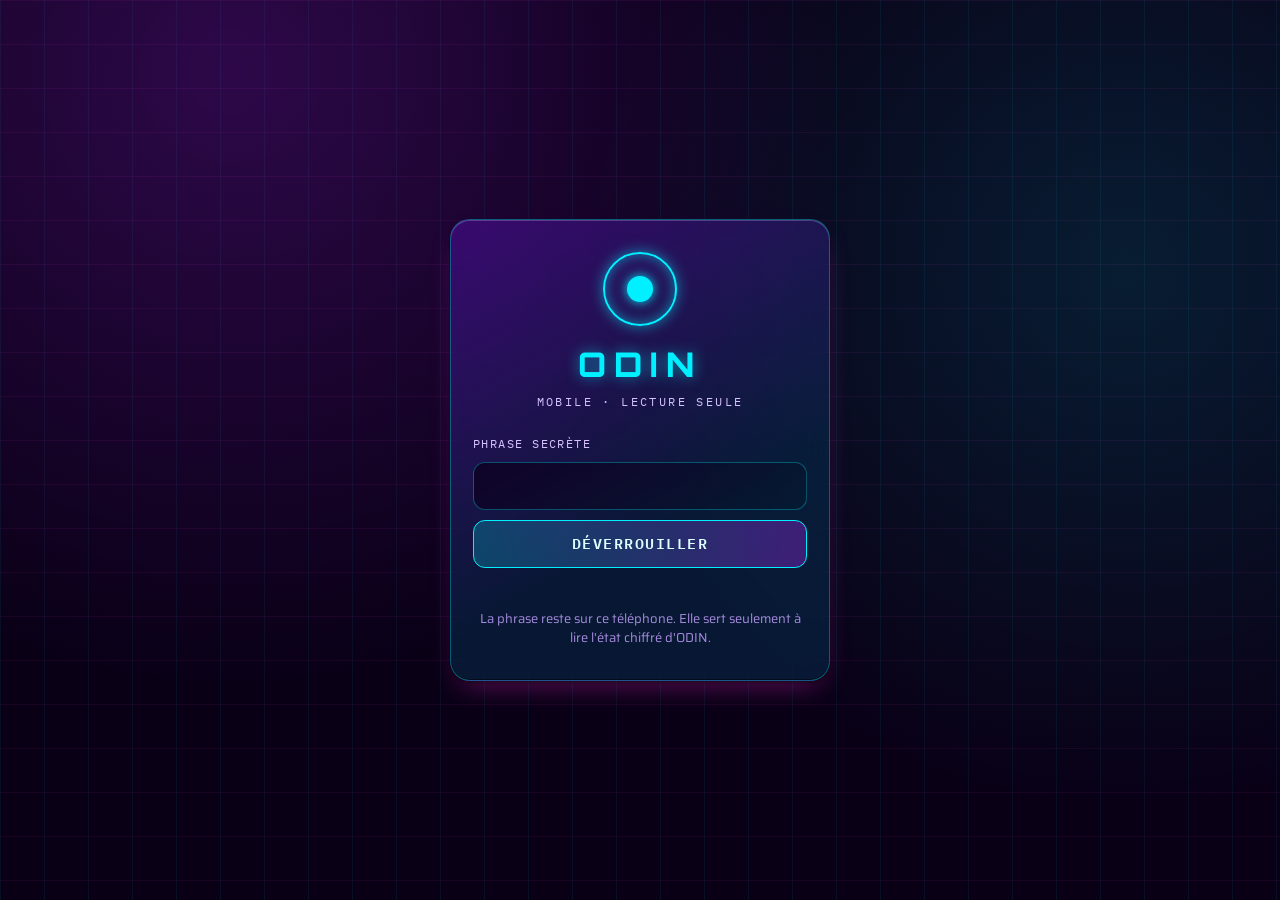
<file: index.html>
<!DOCTYPE html>
<html lang="fr">
<head>
<meta charset="UTF-8">
<meta name="viewport" content="width=device-width, initial-scale=1, viewport-fit=cover">
<!-- Lecture seule par construction : aucune source externe, deux fichiers de donnees chiffres (etat.chiffre.json et, 5.13, modeles.chiffre.json). -->
<meta http-equiv="Content-Security-Policy" content="default-src 'self'; script-src 'self'; style-src 'self'; font-src 'self'; img-src 'self' data:; connect-src 'self' https://ntfy.sh; worker-src 'self'; manifest-src 'self'; object-src 'none'; base-uri 'none'; form-action 'none'">
<meta name="referrer" content="no-referrer">
<meta name="theme-color" content="#090016">
<meta name="color-scheme" content="dark light">
<title>ODIN Mobile</title>
<link rel="manifest" href="manifest.webmanifest">
<link rel="icon" href="icons/icon.svg" type="image/svg+xml">
<link rel="apple-touch-icon" href="icons/icon-192.png">
<link rel="stylesheet" href="app.css">
<script src="theme.js"></script>
<script type="module" src="app.js"></script>
</head>
<body>

<!-- ═══════════ VERROU : la phrase secrete, demandee une seule fois ═══════════ -->
<section id="verrou" class="verrou" hidden>
  <div class="verrou-carte">
    <div class="orbe-logo" aria-hidden="true"></div>
    <h1 class="hero">ODIN</h1>
    <p class="sous">MOBILE · LECTURE SEULE</p>
    <form id="form-phrase" class="form-phrase" autocomplete="off">
      <label for="phrase">Phrase secrète</label>
      <input id="phrase" type="password" autocomplete="current-password" spellcheck="false" autocapitalize="off" required minlength="12">
      <button type="submit" class="btn-principal">Déverrouiller</button>
    </form>
    <p id="verrou-msg" class="verrou-msg" role="status" aria-live="polite"></p>
    <p class="verrou-note">La phrase reste sur ce téléphone. Elle sert seulement à lire l'état chiffré d'ODIN.</p>
  </div>
</section>

<!-- ═══════════ L'APPLI ═══════════ -->
<div id="appli" class="appli" hidden>
  <header class="barre-haut">
    <div class="marque">
      <div class="orbe-mini" aria-hidden="true"></div>
      <div>
        <div class="logo-texte">ODIN</div>
        <div class="logo-sous">MOBILE</div>
      </div>
    </div>
    <div class="etat-au">
      <div class="themes" role="group" aria-label="Thème">
        <button class="theme-btn" data-theme-id="neon" aria-pressed="false" aria-label="Thème Neon"><i></i></button>
        <button class="theme-btn" data-theme-id="white" aria-pressed="false" aria-label="Thème clair (ODIN White)"><i></i></button>
        <button class="theme-btn" data-theme-id="tokyo" aria-pressed="false" aria-label="Thème Dark Tokyo Cyberpunk"><i></i></button>
      </div>
      <span id="etat-date" class="mono">—</span>
      <button id="actualiser" class="actualiser" type="button" aria-label="Actualiser l'état (demande au PC un état frais)">⟳</button>
      <span id="badge-reseau" class="badge" hidden>HORS LIGNE</span>
    </div>
  </header>
  <div id="bandeau-ancien" class="bandeau-ancien" role="status" hidden></div>

  <main class="contenu">
    <!-- ═════ ÉCRAN 1 : COMMAND ═════ -->
    <section id="vue-command" class="vue" aria-labelledby="t-command">
      <h2 id="t-command" class="vh">Command</h2>
      <div class="plaque briefing">
        <div class="plaque-tete"><span class="plaque-titre">Briefing</span><span id="br-verdict" class="pastille"></span></div>
        <div id="br-salut" class="salut">BONJOUR</div>
        <p id="br-resume" class="resume"></p>
        <p id="br-news" class="news-courte"></p>
      </div>

      <!-- 5.13 : la discipline « avant une tache en IA » -->
      <button id="cmd-modeles" class="plaque md-raccourci" type="button">
        <span class="plaque-titre">Avant une tâche en IA</span>
        <span class="md-raccourci-t">Quel modèle pour ma tâche ? <span aria-hidden="true">→</span></span>
      </button>

      <div class="scene-carte">
        <div class="scene-onglets" role="tablist" aria-label="Vue 3D">
          <button role="tab" class="onglet actif" data-scene="sphere" aria-selected="true">Sphère</button>
          <button role="tab" class="onglet" data-scene="chambre" aria-selected="false">Chambre</button>
          <button role="tab" class="onglet" data-scene="triade" aria-selected="false">Triade IA</button>
          <button role="tab" class="onglet" data-scene="galaxie" aria-selected="false">Galaxie</button>
        </div>
        <canvas id="scene" class="scene" aria-label="Vue 3D des agents d'ODIN. Glisser pour tourner, toucher une orbe pour l'ouvrir."></canvas>
        <div id="scene-lecture" class="scene-lecture mono" role="status" aria-live="polite"></div>
      </div>

      <div class="plaque">
        <div class="plaque-tete"><span class="plaque-titre rose">À traiter</span><span id="nb-traiter" class="compte mono"></span></div>
        <div id="liste-traiter" class="liste-signaux"></div>
      </div>

      <div class="plaque">
        <div class="plaque-tete"><span class="plaque-titre">Clés & abonnements</span><span id="depenses" class="compte mono"></span></div>
        <p id="quotas-mesure" class="quotas-mesure mono" hidden></p>
        <div id="jauges" class="jauges"></div>
      </div>
    </section>

    <!-- ═════ ÉCRAN 2 : AGENTS ═════ -->
    <section id="vue-agents" class="vue" hidden aria-labelledby="t-agents">
      <h2 id="t-agents" class="titre-ecran">LES AGENTS</h2>
      <div class="filtres" role="group" aria-label="Filtrer les agents">
        <button class="filtre actif" data-filtre="tous" aria-pressed="true">Tous <b id="f-tous"></b></button>
        <button class="filtre" data-filtre="traiter" aria-pressed="false">À traiter <b id="f-traiter"></b></button>
        <button class="filtre" data-filtre="ia" aria-pressed="false">Avec IA <b id="f-ia"></b></button>
        <button class="filtre" data-filtre="sans" aria-pressed="false">Sans IA <b id="f-sans"></b></button>
      </div>
      <div id="groupes-agents"></div>
    </section>

    <!-- ═════ ÉCRAN 3 : NEXUS ═════ -->
    <section id="vue-nexus" class="vue" hidden aria-labelledby="t-nexus">
      <h2 id="t-nexus" class="titre-ecran">AI NEXUS</h2>
      <p id="nx-sous" class="sous-ecran mono"></p>
      <div class="plaque">
        <div class="plaque-tete"><span class="plaque-titre">Part des jetons · 30 jours</span></div>
        <div id="nx-barres" class="barres30" role="group" aria-label="Jetons par jour, touche une journée"></div>
        <div id="nx-axe" class="axe mono"></div>
        <div id="nx-jour" class="lecture-jour mono" role="status" aria-live="polite">Touche une journée pour voir le détail.</div>
        <div id="nx-legende" class="legende mono"></div>
      </div>
      <div class="plaque">
        <div class="plaque-tete"><span class="plaque-titre">Modèles choisis</span><span class="compte mono">IA connectée</span></div>
        <div id="nx-modeles" class="modeles"></div>
      </div>
      <div class="plaque">
        <div class="plaque-tete"><span class="plaque-titre">Qui fait quoi</span></div>
        <div id="nx-roles"></div>
      </div>
    </section>

    <!-- ═════ ÉCRAN 5 : COMPÉTENCES (2026-10-18) ═════ -->
    <section id="vue-skills" class="vue" hidden aria-labelledby="t-skills">
      <h2 id="t-skills" class="titre-ecran">COMPÉTENCES</h2>
      <p id="sk-sous" class="sous-ecran mono"></p>
      <input id="sk-cherche" class="cherche" type="search" placeholder="Chercher (nom, usage, IA…)" aria-label="Chercher une compétence" autocomplete="off" spellcheck="false">
      <div class="filtres filtres-sk" role="group" aria-label="Filtrer par IA">
        <button class="filtre actif" data-cible="toutes" aria-pressed="true">Toutes <b id="sk-n-toutes"></b></button>
        <button class="filtre" data-cible="claude" aria-pressed="false">Claude <b id="sk-n-claude"></b></button>
        <button class="filtre" data-cible="gemini" aria-pressed="false">Gemini <b id="sk-n-gemini"></b></button>
        <button class="filtre" data-cible="both" aria-pressed="false">Les deux <b id="sk-n-both"></b></button>
      </div>
      <div id="sk-liste" class="liste-sk"></div>
    </section>

    <!-- ═════ ÉCRAN 4 : SYNTHÈSE ═════ -->
    <section id="vue-synthese" class="vue" hidden aria-labelledby="t-synthese">
      <h2 id="t-synthese" class="titre-ecran">SYNTHÈSE</h2>
      <p id="sy-sous" class="sous-ecran mono"></p>
      <div class="plaque">
        <div class="plaque-tete"><span class="plaque-titre">Vault Obsidian</span></div>
        <div id="sy-tuiles" class="tuiles"></div>
        <div id="sy-statuts" class="statuts"></div>
      </div>
      <div class="plaque">
        <div class="plaque-tete"><span class="plaque-titre">Cases ouvertes</span><span id="sy-nbcases" class="compte mono"></span></div>
        <ul id="sy-cases" class="cases"></ul>
        <div id="sy-faites-bloc" hidden>
          <div class="t-lib cases-sous">COCHÉES DEPUIS LE TÉLÉPHONE · touche pour annuler</div>
          <ul id="sy-faites" class="cases"></ul>
        </div>
      </div>
      <div class="plaque">
        <div class="plaque-tete"><span class="plaque-titre">AI Daily News</span><span id="sy-news-date" class="compte mono"></span></div>
        <div id="sy-news-titre" class="news-titre"></div>
        <p id="sy-news-ton" class="news-ton"></p>
      </div>
      <div class="plaque">
        <div class="plaque-tete"><span class="plaque-titre">Projets</span><span id="sy-nbprojets" class="compte mono"></span></div>
        <ul id="sy-projets" class="projets"></ul>
      </div>
      <div class="pied">
        <button id="oublier" class="btn-discret">Oublier la phrase</button>
        <p class="mono pied-note">ODIN Mobile · lecture seule · aucune clé d'IA · polices Saira, Orbitron, IBM Plex Mono (licence OFL)</p>
      </div>
    </section>
    <!-- ═════ ÉCRAN 6 : MODÈLES (5.13, 2026-11-21) — quel modèle pour ma tâche ? ═════ -->
    <section id="vue-modeles" class="vue" hidden aria-labelledby="t-modeles">
      <h2 id="t-modeles" class="titre-ecran">MODÈLES</h2>
      <p class="sous-ecran mono">Quel modèle pour ma tâche ? · valeurs brutes, aucune note cachée</p>
      <div id="md-bandeau" class="md-bandeau" role="status" hidden></div>
      <div id="md-corps" class="md-corps"></div>
    </section>
  </main>

  <nav class="nav-bas" aria-label="Écrans">
    <button class="nav-btn actif" data-vue="command" aria-current="page">COMMAND</button>
    <button class="nav-btn" data-vue="agents">AGENTS <span id="nav-nb" class="mono"></span></button>
    <button class="nav-btn" data-vue="nexus">NEXUS</button>
    <button class="nav-btn" data-vue="synthese">VAULT</button>
    <button class="nav-btn" data-vue="skills">SKILLS</button>
    <button class="nav-btn" data-vue="modeles">MODÈLES</button>
  </nav>
</div>

<!-- ═══════════ FICHE D'UN AGENT (lecture + lancer une ronde) ═══════════ -->
<dialog id="fiche" class="fiche" aria-labelledby="fi-nom">
  <div id="fi-portrait" class="fiche-portrait" hidden></div>
  <div class="fiche-tete">
    <div id="fi-sig" class="glyphe grand"></div>
    <div class="fiche-noms">
      <div id="fi-nom" class="fiche-nom"></div>
      <div id="fi-sous" class="mono fiche-sous"></div>
    </div>
    <button id="fi-fermer" class="fermer" aria-label="Fermer">✕</button>
  </div>
  <p id="fi-desc" class="fiche-desc" hidden></p>
  <div class="tuiles fiche-tuiles">
    <div class="tuile"><div class="t-lib">DERNIÈRE RONDE</div><div id="fi-ronde" class="t-val"></div></div>
    <div class="tuile"><div class="t-lib">RYTHME</div><div id="fi-rythme" class="t-val"></div></div>
    <div class="tuile"><div class="t-lib">MOTEUR</div><div id="fi-moteur" class="t-val"></div></div>
    <div class="tuile"><div class="t-lib">PÔLE</div><div id="fi-pole" class="t-val"></div></div>
  </div>
  <div class="fiche-constats">
    <div class="t-lib rose">CONSTATS À REGARDER</div>
    <ul id="fi-alertes"></ul>
  </div>
  <div id="fi-action" class="fiche-action" hidden>
    <button id="fi-lancer" class="lancer" type="button">Lancer une ronde</button>
    <p id="fi-lancer-msg" class="mono fiche-note" aria-live="polite"></p>
  </div>
  <div id="fi-pause-zone" class="fiche-action" hidden>
    <button id="fi-pause" class="lancer pause-btn" type="button">Mettre en pause</button>
    <p id="fi-pause-msg" class="mono fiche-note" aria-live="polite"></p>
  </div>
  <div id="fi-relais" class="fiche-relais" hidden>
    <div class="t-lib">RÉSULTATS À RELIRE <span id="fi-relais-nb" class="mono"></span></div>
    <p class="mono fiche-note">Ta décision est seulement enregistrée : rien n’est appliqué. Claude relit, teste puis applique (accord) ou range (refus) à la prochaine session.</p>
    <ul id="fi-relais-liste" class="relais-liste"></ul>
  </div>
</dialog>

<!-- ═══════════ FEUILLE « CE QUE CE BENCHMARK COMPARE » (5.13) ═══════════ -->
<dialog id="feuille-bench" class="fiche feuille-bench" aria-labelledby="fb-nom">
  <div class="fiche-tete">
    <div class="fiche-noms">
      <div id="fb-nom" class="fiche-nom"></div>
      <div id="fb-sous" class="mono fiche-sous"></div>
    </div>
    <button id="fb-fermer" class="fermer" aria-label="Fermer">✕</button>
  </div>
  <div id="fb-corps" class="fb-corps"></div>
</dialog>

</body>
</html>
</file>
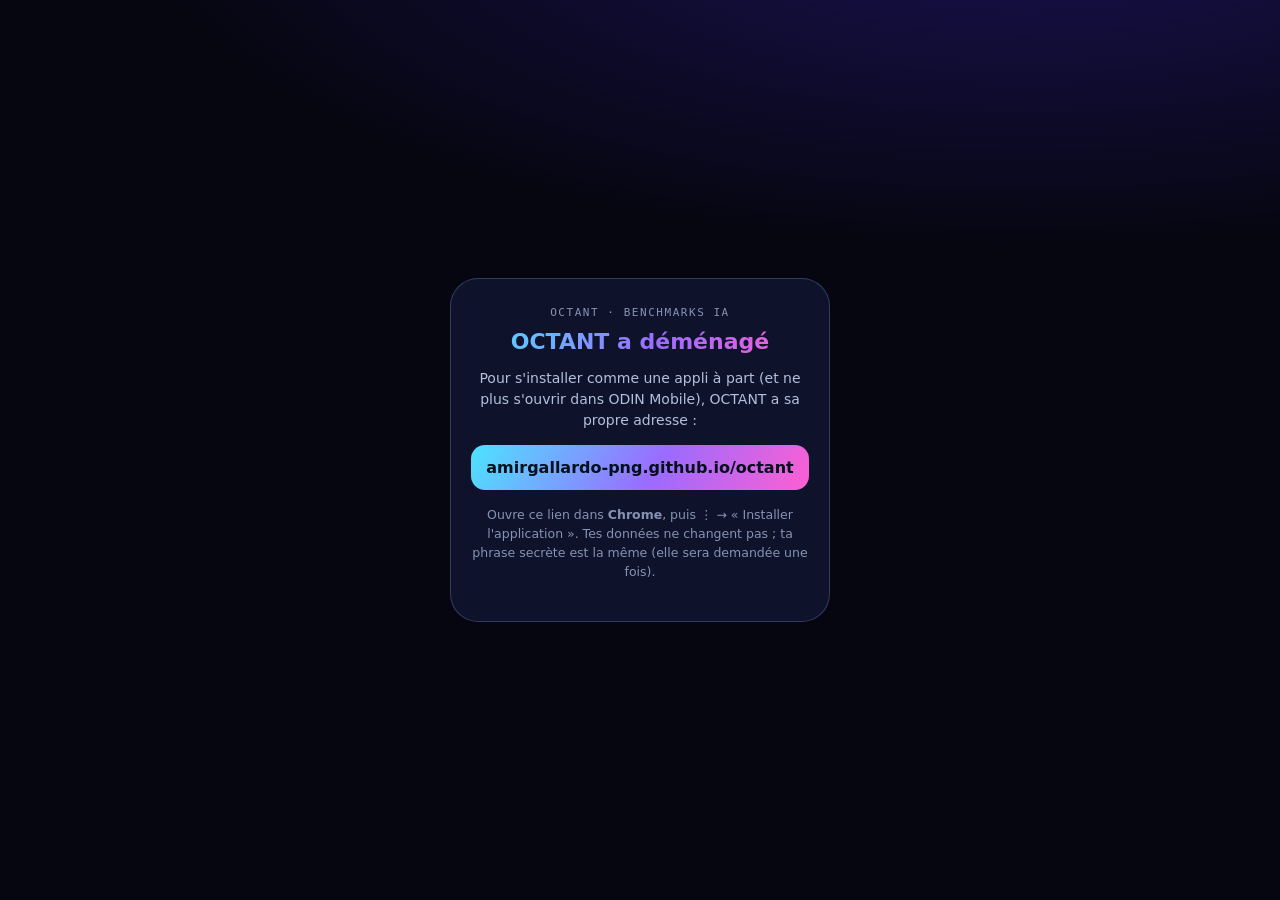
<file: octant/index.html>
<!DOCTYPE html>
<html lang="fr">
<head>
<meta charset="utf-8">
<meta name="viewport" content="width=device-width, initial-scale=1, viewport-fit=cover">
<!-- OCTANT a déménagé (ODIN 5.15.1) : AUCUN manifeste, AUCUN service worker enregistré ici. Seule action : désinscrire
     l'ancien service worker d'OCTANT (demenage.js) et donner la nouvelle adresse. -->
<meta http-equiv="Content-Security-Policy" content="default-src 'none'; script-src 'self'; style-src 'self'; img-src 'self'; base-uri 'none'; form-action 'none'">
<meta name="referrer" content="no-referrer">
<meta name="theme-color" content="#05060f">
<title>OCTANT a déménagé</title>
<link rel="stylesheet" href="demenage.css">
<script src="demenage.js" defer></script>
</head>
<body>
<main class="carte">
  <p class="sur">OCTANT · benchmarks IA</p>
  <h1>OCTANT a déménagé</h1>
  <p>Pour s'installer comme une appli à part (et ne plus s'ouvrir dans ODIN Mobile), OCTANT a sa propre adresse :</p>
  <a class="lien" href="https://amirgallardo-png.github.io/octant/" rel="noopener">amirgallardo-png.github.io/octant</a>
  <p class="note">Ouvre ce lien dans <b>Chrome</b>, puis ⋮ → « Installer l'application ». Tes données ne changent pas ; ta phrase secrète est la même (elle sera demandée une fois).</p>
</main>
</body>
</html>
</file>
<file: app.css>
/* ══════════════════════════════════════════════════════════════
   ODIN MOBILE — feuille de style
   Jetons repris du theme NEON d'ODIN (odin/app/odin-tokens.css) :
   memes couleurs, memes polices, memes roles d'etat. Mobile d'abord
   (390 x 844 et 412 x 915), cibles tactiles de 44 px au moins.
   ══════════════════════════════════════════════════════════════ */

@font-face { font-family: "Saira"; src: url(fonts/saira.woff2) format("woff2"); font-weight: 400 700; font-display: swap; }
@font-face { font-family: "Orbitron"; src: url(fonts/orbitron.woff2) format("woff2"); font-weight: 500 800; font-display: swap; }
@font-face { font-family: "IBM Plex Mono"; src: url(fonts/plex-mono-400.woff2) format("woff2"); font-weight: 400; font-display: swap; }
@font-face { font-family: "IBM Plex Mono"; src: url(fonts/plex-mono-500.woff2) format("woff2"); font-weight: 500; font-display: swap; }
@font-face { font-family: "IBM Plex Mono"; src: url(fonts/plex-mono-600.woff2) format("woff2"); font-weight: 600; font-display: swap; }

:root {
  /* ── Neon d'ODIN ── */
  --rgb-beam: 0,240,255; --rgb-flag: 255,43,214; --rgb-halt: 255,31,79; --rgb-seal: 157,255,60;
  --rgb-a2: 176,38,255; --rgb-a3: 255,43,214;
  --c-void: #090016; --c-abyss: #12022b; --c-hull: #1a0536; --c-plate: #26084e; --c-ridge: #4a1499;
  --c-beam: #00f0ff; --c-beam-hi: #ddffff;
  --c-flag: #ff2bd6; --c-flag-hi: #ffbcf0;
  --c-halt: #ff1f4f; --c-halt-hi: #ff95ac;
  --c-seal: #9dff3c;
  --c-a2: #b026ff; --c-a4: #ffb300;
  --ink-1: #ddffff; --ink-2: #d6c2ff; --ink-3: #a58bdd;
  --plate-mid: linear-gradient(152deg, rgba(74,14,148,.62), rgba(7,52,88,.46) 64%);
  --plate-well: linear-gradient(152deg, rgba(14,0,34,.86), rgba(4,26,46,.44));
  --edge: rgba(var(--rgb-beam), .32);
  --edge-rose: rgba(var(--rgb-flag), .55);
  --bevel: inset 0 1px 0 0 rgba(236,214,255,.22), inset 0 -1px 0 0 rgba(0,0,0,.5);
  --drop: 0 2px 5px rgba(0,0,0,.5), 0 12px 28px -10px rgba(var(--rgb-a3),.42);
  --glow-beam: 0 0 14px rgba(var(--rgb-beam), .55);

  /* ── IA : couleurs officielles d'ODIN (odin-nexus.js) ── */
  --ia-claude: #D97757; --ia-gemini: #5B8CFF; --ia-chatgpt: #19C39C;

  /* ── Etats ── */
  --v-sain: var(--c-seal); --v-attention: var(--c-flag); --v-alerte: var(--c-halt-hi);
  --v-pause: #8a93a8; --v-vu: var(--c-a4); --v-inconnu: var(--ink-3);

  --ff-display: "Saira", "Helvetica Neue", Arial, sans-serif;
  --ff-hero: "Orbitron", "Saira", sans-serif;
  --ff-mono: "IBM Plex Mono", ui-monospace, Consolas, monospace;

  /* ── Fonds des elements (le theme les redefinit) ── */
  --bg-barre: rgba(9, 0, 22, .86);
  --bg-nav: rgba(12, 2, 30, .95);
  --bg-pill: rgba(26, 5, 54, .7);
  --bg-lecture: rgba(9, 0, 22, .82);
  --bg-glyphe: rgba(10, 18, 44, .9);
  --bg-tuile: rgba(9, 13, 34, .8);
  --bg-fiche: linear-gradient(160deg, #24073f 0%, #0e1236 65%, #08203a 100%);
  --bg-voile: rgba(4, 0, 12, .74);
  --bg-scene: radial-gradient(circle at 50% 46%, rgba(var(--rgb-beam), .12) 0%, rgba(26, 5, 54, .94) 66%, rgba(9, 0, 22, .98) 100%);
  --trait-faible: rgba(255, 255, 255, .1);
  --bandeau-fond: rgba(255, 179, 0, .12); --bandeau-ink: #ffe2a3;

  --nav-h: 64px;
  --sur: env(safe-area-inset-bottom, 0px);
}

/* ══════════════════════════════════════════════════════════════
   LES THEMES (2026-10-18) — repris de la maquette Argon d'origine.
   Neon (ci-dessus, defaut) · Clair (« ODIN White ») · Tokyo
   (« Dark Tokyo Cyberpunk »). Chaque theme ne redefinit que les
   jetons ; theme.js le pose sur <html> avant le premier affichage.
   ══════════════════════════════════════════════════════════════ */
[data-theme="white"] {
  --rgb-beam: 2,132,199; --rgb-flag: 225,29,72; --rgb-halt: 220,38,38; --rgb-seal: 5,150,105;
  --rgb-a2: 79,70,229; --rgb-a3: 225,29,72;
  --c-void: #f5f7ff; --c-abyss: #eef2ff; --c-hull: #ffffff; --c-plate: #ffffff; --c-ridge: #c7d2fe;
  --c-beam: #0284c7; --c-beam-hi: #075985;
  --c-flag: #e11d48; --c-flag-hi: #be123c;
  --c-halt: #dc2626; --c-halt-hi: #b91c1c;
  --c-seal: #059669;
  --c-a2: #4f46e5; --c-a4: #d97706;
  --ink-1: #0f172a; --ink-2: #334155; --ink-3: #64748b;
  --plate-mid: linear-gradient(152deg, rgba(255,255,255,.95), rgba(238,242,255,.92) 64%);
  --plate-well: rgba(241, 245, 255, .95);
  --edge: rgba(99, 102, 241, .28);
  --edge-rose: rgba(225, 29, 72, .4);
  --bevel: inset 0 1px 0 0 rgba(255,255,255,.9);
  --drop: 0 2px 6px rgba(15,23,42,.06), 0 12px 32px -4px rgba(99,102,241,.16);
  --glow-beam: 0 0 0 transparent;
  --ia-claude: #ea580c; --ia-gemini: #4f46e5; --ia-chatgpt: #059669;
  --v-pause: #64748b; --v-vu: #b45309; --v-inconnu: #64748b;
  --bg-barre: rgba(255, 255, 255, .9);
  --bg-nav: rgba(255, 255, 255, .96);
  --bg-pill: rgba(241, 245, 255, .95);
  --bg-lecture: rgba(255, 255, 255, .92);
  --bg-glyphe: rgba(238, 242, 255, .95);
  --bg-tuile: rgba(241, 245, 255, .95);
  --bg-fiche: linear-gradient(160deg, #ffffff 0%, #f1f5ff 65%, #e0f2fe 100%);
  --bg-voile: rgba(15, 23, 42, .35);
  --bg-scene: radial-gradient(circle at 50% 45%, rgba(56,189,248,.18) 0%, rgba(238,242,255,.92) 62%, rgba(255,255,255,.98) 100%);
  --trait-faible: rgba(15, 23, 42, .1);
  --bandeau-fond: rgba(217, 119, 6, .1); --bandeau-ink: #92400e;
}
/* ── TOKYO · NIGHT CITY (2026-10-18, demande d'Amir : vraiment different du Neon) ──
      Gris-noir metal brosse, jaune neon dominant, cyan en second, rouge d'alerte.
      Coins coupes en biseau, titres « glitch », bouton actif jaune plein. ── */
[data-theme="tokyo"] {
  --rgb-beam: 252,238,10; --rgb-flag: 255,42,109; --rgb-halt: 255,0,60; --rgb-seal: 0,240,255;
  --rgb-a2: 0,240,255; --rgb-a3: 252,238,10;
  --c-void: #0b0c0e; --c-abyss: #121418; --c-hull: #181b20; --c-plate: #1e2228; --c-ridge: #3a3f47;
  --c-beam: #fcee0a; --c-beam-hi: #fffbd1;
  --c-flag: #ff2a6d; --c-flag-hi: #ff8fb1;
  --c-halt: #ff003c; --c-halt-hi: #ff6b81;
  --c-seal: #00f0ff;
  --c-a2: #00f0ff; --c-a4: #ff9500;
  --ink-1: #eef0f2; --ink-2: #b4bcc6; --ink-3: #7d8691;
  --plate-mid: linear-gradient(160deg, rgba(36,40,47,.94) 0%, rgba(20,23,27,.96) 55%, rgba(14,16,19,.98) 100%);
  --plate-well: rgba(10, 11, 13, .9);
  --edge: rgba(252, 238, 10, .38);
  --edge-rose: rgba(255, 0, 60, .6);
  --bevel: inset 0 1px 0 0 rgba(255,255,255,.07), inset 0 -1px 0 0 rgba(0,0,0,.6);
  --drop: 0 10px 26px -8px rgba(0,0,0,.9), 0 0 16px -6px rgba(252,238,10,.28);
  --glow-beam: 0 0 12px rgba(252, 238, 10, .55);
  --v-pause: #7d8691; --v-vu: #ff9500; --v-inconnu: #7d8691;
  --bg-barre: rgba(11, 12, 14, .94);
  --bg-nav: rgba(14, 16, 19, .97);
  --bg-pill: rgba(24, 27, 32, .92);
  --bg-lecture: rgba(10, 11, 13, .94);
  --bg-glyphe: rgba(12, 13, 16, .96);
  --bg-tuile: rgba(16, 18, 22, .94);
  --bg-fiche: linear-gradient(160deg, #23272e 0%, #15181c 60%, #0d0f12 100%);
  --bg-voile: rgba(0, 0, 0, .8);
  --bg-scene: radial-gradient(circle at 50% 45%, rgba(252,238,10,.12) 0%, rgba(0,240,255,.06) 35%, rgba(11,12,14,.98) 78%);
  --trait-faible: rgba(255, 255, 255, .09);
}
/* Fond : metal brosse + grille fine, puis lignes de balayage par-dessus tout (sans bloquer le toucher) */
[data-theme="tokyo"] body {
  background-color: #0b0c0e;
  background-image:
    radial-gradient(ellipse at 15% 0%, rgba(252,238,10,.10) 0%, transparent 45%),
    radial-gradient(ellipse at 90% 35%, rgba(0,240,255,.08) 0%, transparent 42%),
    repeating-linear-gradient(90deg, rgba(255,255,255,.018) 0 1px, transparent 1px 3px),
    linear-gradient(180deg, #16191d 0%, #0b0c0e 60%, #08090a 100%);
  background-size: 100% 100%, 100% 100%, 100% 100%, 100% 100%;
}
[data-theme="tokyo"] body::after {
  content: ""; position: fixed; inset: 0; z-index: 60; pointer-events: none;
  background: repeating-linear-gradient(0deg, rgba(0,0,0,.22) 0 1px, transparent 1px 3px);
}
/* Coins coupes en biseau (la signature Night City) */
[data-theme="tokyo"] .plaque, [data-theme="tokyo"] .carte-agent, [data-theme="tokyo"] .sk,
[data-theme="tokyo"] .scene-carte, [data-theme="tokyo"] .verrou-carte, [data-theme="tokyo"] .jauge,
[data-theme="tokyo"] .signal, [data-theme="tokyo"] .modele {
  border-radius: 0;
  clip-path: polygon(0 0, calc(100% - 14px) 0, 100% 14px, 100% 100%, 14px 100%, 0 calc(100% - 14px));
}
[data-theme="tokyo"] .plaque, [data-theme="tokyo"] .sk, [data-theme="tokyo"] .carte-agent { border-left: 3px solid var(--c-beam); }
[data-theme="tokyo"] .carte-agent.grave { border-left-color: var(--c-halt); }
[data-theme="tokyo"] .sk[open] { border-color: var(--c-a2); border-left-color: var(--c-a2); }
[data-theme="tokyo"] .plaque-titre { color: var(--c-beam); }
[data-theme="tokyo"] .plaque-titre::before { content: "▮ "; color: var(--c-a2); }
[data-theme="tokyo"] .plaque-tete { border-bottom-color: rgba(252,238,10,.25); }
/* Titres « glitch » : decalage rouge / cyan + lueur jaune */
[data-theme="tokyo"] .titre-ecran, [data-theme="tokyo"] .salut, [data-theme="tokyo"] .hero, [data-theme="tokyo"] .logo-texte {
  color: var(--c-beam);
  text-shadow: 2px 0 rgba(255,0,60,.75), -2px 0 rgba(0,240,255,.75), 0 0 16px rgba(252,238,10,.55);
}
[data-theme="tokyo"] .barre-haut { border-bottom: 2px solid var(--c-beam); box-shadow: 0 2px 18px -4px rgba(252,238,10,.45); }
[data-theme="tokyo"] .orbe-mini, [data-theme="tokyo"] .orbe-logo { border-radius: 0; transform: rotate(45deg); border-color: var(--c-beam); }
[data-theme="tokyo"] .orbe-mini::after, [data-theme="tokyo"] .orbe-logo::after { border-radius: 0; background: var(--c-a2); box-shadow: 0 0 12px var(--c-a2); }
/* Actif = bloc jaune plein, texte noir */
[data-theme="tokyo"] .nav-bas { border-radius: 0; border: 1px solid var(--c-beam);
  clip-path: polygon(0 0, calc(100% - 16px) 0, 100% 16px, 100% 100%, 16px 100%, 0 calc(100% - 16px)); }
[data-theme="tokyo"] .nav-btn { border-radius: 0; }
[data-theme="tokyo"] .nav-btn.actif, [data-theme="tokyo"] .filtre.actif, [data-theme="tokyo"] .onglet.actif,
[data-theme="tokyo"] .btn-principal {
  background: var(--c-beam); color: #0b0c0e; border-color: var(--c-beam); box-shadow: 0 0 16px rgba(252,238,10,.55);
}
[data-theme="tokyo"] .filtre.actif b { color: #0b0c0e; }
[data-theme="tokyo"] .filtre, [data-theme="tokyo"] .onglet, [data-theme="tokyo"] .cherche,
[data-theme="tokyo"] .form-phrase input, [data-theme="tokyo"] .btn-discret, [data-theme="tokyo"] .themes { border-radius: 0; }
[data-theme="tokyo"] .filtre, [data-theme="tokyo"] .onglet { border-color: rgba(0,240,255,.45); }
[data-theme="tokyo"] .pastille { border-radius: 0; }
[data-theme="tokyo"] .sk-nom { color: var(--c-a2); text-shadow: 0 0 10px rgba(0,240,255,.45); }
[data-theme="tokyo"] .sk-nom::after { color: var(--c-beam); }
[data-theme="tokyo"] .groupe-titre::before { border-radius: 0; }

* { box-sizing: border-box; margin: 0; padding: 0; -webkit-tap-highlight-color: transparent; }
[hidden] { display: none !important; }
html { background: var(--c-void); color-scheme: dark; }
[data-theme="white"] { color-scheme: light; }
body {
  min-height: 100vh; min-height: 100dvh;
  color: var(--ink-1); font-family: var(--ff-display); font-size: 15px; line-height: 1.45;
  background-color: var(--c-void);
  background-image:
    radial-gradient(circle at 18% 8%, rgba(var(--rgb-a2), .22) 0%, transparent 46%),
    radial-gradient(circle at 88% 30%, rgba(var(--rgb-beam), .12) 0%, transparent 42%),
    linear-gradient(rgba(var(--rgb-a3), .07) 1px, transparent 1px),
    linear-gradient(90deg, rgba(var(--rgb-beam), .06) 1px, transparent 1px);
  background-size: 100% 100%, 100% 100%, 44px 44px, 44px 44px;
  background-attachment: fixed;
  overflow-x: hidden;
}
button { font: inherit; color: inherit; }
:focus-visible { outline: 2px solid var(--c-beam); outline-offset: 2px; }
.mono { font-family: var(--ff-mono); }
.vh { position: absolute; width: 1px; height: 1px; overflow: hidden; clip: rect(0 0 0 0); }
.rose { color: var(--c-flag-hi) !important; }

/* ═════════ VERROU ═════════ */
.verrou { min-height: 100dvh; display: grid; place-items: center; padding: 24px 16px; }
.verrou-carte {
  width: 100%; max-width: 380px; text-align: center; padding: 32px 22px;
  background: var(--plate-mid); border: 1px solid var(--edge); border-radius: 20px;
  box-shadow: var(--drop), var(--bevel); backdrop-filter: blur(18px);
}
.orbe-logo, .orbe-mini {
  border-radius: 50%; border: 2px solid var(--c-beam); margin: 0 auto;
  box-shadow: var(--glow-beam), inset 0 0 14px rgba(var(--rgb-beam), .5);
  display: grid; place-items: center;
}
.orbe-logo { width: 74px; height: 74px; margin-bottom: 14px; }
.orbe-logo::after, .orbe-mini::after { content: ""; border-radius: 50%; background: var(--c-beam); box-shadow: 0 0 12px var(--c-beam); }
.orbe-logo::after { width: 26px; height: 26px; }
.hero { font-family: var(--ff-hero); font-weight: 800; font-size: 34px; letter-spacing: .24em; color: var(--c-beam); text-shadow: var(--glow-beam); }
.sous { font-family: var(--ff-mono); font-size: 12px; letter-spacing: .2em; color: var(--ink-2); margin: 4px 0 24px; }
.form-phrase { display: grid; gap: 10px; text-align: left; }
.form-phrase label { font-family: var(--ff-mono); font-size: 12px; letter-spacing: .12em; color: var(--ink-2); text-transform: uppercase; }
.form-phrase input {
  min-height: 48px; padding: 0 14px; border-radius: 12px; font: 16px var(--ff-mono); color: var(--ink-1);
  background: var(--plate-well); border: 1px solid var(--edge);
}
.btn-principal {
  min-height: 48px; border-radius: 12px; border: 1px solid var(--c-beam); cursor: pointer;
  font-family: var(--ff-mono); font-weight: 600; letter-spacing: .1em; text-transform: uppercase;
  background: linear-gradient(90deg, rgba(var(--rgb-beam), .22), rgba(var(--rgb-a2), .32)); color: var(--c-beam-hi);
}
.btn-principal:disabled { opacity: .55; }
.verrou-msg { min-height: 22px; margin-top: 12px; font-size: 14px; color: var(--c-halt-hi); }
.verrou-msg.ok { color: var(--ink-2); }
.verrou-note { font-size: 13px; color: var(--ink-3); margin-top: 8px; }

/* ═════════ BARRE HAUTE ═════════ */
.appli { padding-bottom: calc(var(--nav-h) + 26px + var(--sur)); }
.barre-haut {
  position: sticky; top: 0; z-index: 40;
  display: flex; align-items: center; justify-content: space-between; gap: 10px;
  padding: calc(10px + env(safe-area-inset-top, 0px)) 16px 10px;
  background: var(--bg-barre); border-bottom: 1px solid var(--edge); backdrop-filter: blur(16px);
}
.marque { display: flex; align-items: center; gap: 10px; }
.orbe-mini { width: 30px; height: 30px; margin: 0; }
.orbe-mini::after { width: 10px; height: 10px; }
.logo-texte { font-family: var(--ff-hero); font-weight: 800; font-size: 18px; letter-spacing: .2em; color: var(--c-beam); text-shadow: var(--glow-beam); line-height: 1; }
.logo-sous { font-family: var(--ff-mono); font-size: 10px; letter-spacing: .18em; color: var(--ink-2); margin-top: 3px; }
.etat-au { display: flex; flex-direction: column; align-items: flex-end; gap: 4px; font-size: 12px; color: var(--ink-2); text-align: right; }
.badge { font-family: var(--ff-mono); font-size: 10px; font-weight: 600; letter-spacing: .1em; padding: 2px 8px; border-radius: 999px; border: 1px solid var(--c-a4); color: var(--c-a4); }
.bandeau-ancien {
  margin: 10px 16px 0; padding: 10px 14px; border-radius: 12px; font-size: 14px;
  border: 1px solid var(--c-a4); background: var(--bandeau-fond); color: var(--bandeau-ink);
}

/* ═════════ ECRANS ═════════ */
.contenu { padding: 12px 16px 0; max-width: 760px; margin: 0 auto; }
.vue { display: grid; grid-template-columns: minmax(0, 1fr); gap: 14px; }
.titre-ecran { font-family: var(--ff-hero); font-weight: 700; font-size: 22px; letter-spacing: .14em; color: var(--c-beam); text-shadow: var(--glow-beam); margin-top: 4px; }
.sous-ecran { font-size: 12px; color: var(--ink-2); margin-top: -8px; }

.plaque {
  background: var(--plate-mid); border: 1px solid var(--edge); border-radius: 16px; padding: 14px;
  box-shadow: var(--drop), var(--bevel); backdrop-filter: blur(14px);
}
.plaque-tete { display: flex; align-items: center; justify-content: space-between; gap: 8px; margin-bottom: 10px; padding-bottom: 8px; border-bottom: 1px solid rgba(var(--rgb-a2), .34); }
.plaque-titre { font-family: var(--ff-mono); font-size: 12px; font-weight: 600; letter-spacing: .14em; text-transform: uppercase; color: var(--ink-2); }
.compte { font-size: 12px; color: var(--ink-2); }
.plaque-tete .compte { white-space: nowrap; }

/* Pastilles d'etat */
.pastille {
  font-family: var(--ff-mono); font-size: 11px; font-weight: 600; letter-spacing: .08em; text-transform: uppercase;
  padding: 3px 10px; border-radius: 999px; border: 1px solid currentColor; white-space: nowrap;
  background: color-mix(in srgb, currentColor 14%, transparent);
}
.v-SAIN { color: var(--v-sain); } .v-ATTENTION { color: var(--v-attention); } .v-ALERTE { color: var(--v-alerte); }
.v-PAUSE { color: var(--v-pause); } .v-VU { color: var(--v-vu); } .v-INCONNU { color: var(--v-inconnu); }

/* Briefing */
.salut { font-family: var(--ff-hero); font-weight: 800; font-size: 26px; letter-spacing: .14em; color: var(--c-beam); text-shadow: var(--glow-beam); margin-bottom: 6px; }
.resume { font-size: 15px; color: var(--ink-1); }
.resume b { color: var(--c-beam); font-weight: 600; }
.news-courte { margin-top: 10px; padding: 9px 12px; border-left: 2px solid var(--c-beam); background: var(--plate-well); border-radius: 0 8px 8px 0; font-size: 14px; color: var(--ink-2); }

/* Scene 3D */
.scene-carte {
  position: relative; border-radius: 18px; overflow: hidden; border: 1px solid var(--edge);
  background: var(--bg-scene);
  box-shadow: var(--drop), inset 0 0 40px rgba(var(--rgb-beam), .07);
}
.scene-onglets { display: grid; grid-template-columns: repeat(4, 1fr); gap: 4px; padding: 8px; }
.onglet {
  min-height: 44px; border-radius: 999px; border: 1px solid rgba(var(--rgb-a2), .5); background: var(--bg-pill);
  font-family: var(--ff-mono); font-size: 12px; font-weight: 500; color: var(--ink-2); cursor: pointer; padding: 0 4px;
}
.onglet.actif { color: var(--c-beam-hi); border-color: var(--c-beam); background: linear-gradient(90deg, rgba(var(--rgb-beam), .2), rgba(var(--rgb-a2), .32)); box-shadow: 0 0 14px rgba(var(--rgb-beam), .3); }
.scene { display: block; width: 100%; height: 340px; touch-action: pan-y; cursor: grab; }
.scene-lecture { margin: 0 10px 10px; padding: 8px 14px; min-height: 38px; border-radius: 999px; font-size: 12px; color: var(--ink-1); background: var(--bg-lecture); border: 1px solid var(--edge); }

/* Signaux a traiter */
.liste-signaux { display: grid; gap: 8px; }
.signal {
  display: block; width: 100%; text-align: left; cursor: pointer; min-height: 44px;
  padding: 11px 12px; border-radius: 12px; background: var(--plate-well); border: 1px solid var(--edge-rose);
}
.signal-tete { display: flex; justify-content: space-between; align-items: center; gap: 8px; font-family: var(--ff-mono); font-size: 12px; font-weight: 600; color: var(--c-flag-hi); margin-bottom: 4px; }
.signal-texte { font-size: 14px; color: var(--ink-1); }
.vide { font-size: 14px; color: var(--ink-2); }

/* Jauges */
.quotas-mesure { font-size: 12px; color: var(--ink-2); margin: -4px 0 8px; }
.quotas-mesure.ancien { color: var(--c-a4); }
.jauges { display: grid; grid-template-columns: 1fr; gap: 8px; }
@media (min-width: 560px) { .jauges { grid-template-columns: 1fr 1fr; } }
.jauge { display: flex; align-items: center; gap: 10px; padding: 10px; border-radius: 12px; background: var(--plate-well); border: 1px solid rgba(var(--rgb-a2), .4); min-width: 0; }
.anneau { width: 42px; height: 42px; flex-shrink: 0; }
.anneau .fond { stroke: var(--trait-faible); }
.anneau text { font-family: var(--ff-mono); font-size: 10px; font-weight: 600; fill: var(--ink-1); }
.jauge-meta { min-width: 0; flex: 1; display: flex; flex-wrap: wrap; justify-content: space-between; align-items: baseline; gap: 2px 10px; }
.jauge-meta .jauge-val { text-align: right; white-space: nowrap; margin-top: 0; }
.jauge-lib { flex: 1 1 130px; font-family: var(--ff-mono); font-size: 11px; color: var(--ink-2); line-height: 1.3; overflow-wrap: break-word; }
.jauge-val { font-family: var(--ff-mono); font-size: 13px; font-weight: 600; color: var(--ink-1); margin-top: 2px; }

/* ═════════ AGENTS ═════════ */
.filtres { display: flex; gap: 6px; overflow-x: auto; scrollbar-width: none; padding-bottom: 2px; }
.filtre {
  min-height: 44px; padding: 0 14px; border-radius: 999px; flex-shrink: 0; cursor: pointer;
  border: 1px solid rgba(var(--rgb-a2), .55); background: var(--bg-pill);
  font-family: var(--ff-mono); font-size: 13px; color: var(--ink-2);
}
.filtre b { font-weight: 600; color: var(--ink-1); margin-left: 4px; }
.filtre.actif { color: var(--c-beam-hi); border-color: var(--c-beam); background: linear-gradient(90deg, rgba(var(--rgb-beam), .2), rgba(var(--rgb-a2), .3)); }
.groupe-titre { display: flex; align-items: center; gap: 10px; margin: 6px 0 8px; font-weight: 600; font-size: 14px; letter-spacing: .12em; text-transform: uppercase;
  /* bouton : rubrique repliable (2026-11-02) */
  width: 100%; min-height: 44px; padding: 0; background: none; border: 0; font-family: inherit; text-align: left; cursor: pointer; }
.groupe-titre .gt-fleche { margin-left: auto; font-size: 16px; opacity: .8; }
.groupe-titre:focus-visible { outline: 2px solid var(--c-beam-hi); outline-offset: 2px; border-radius: 6px; }
.groupe-titre::before { content: ""; width: 4px; height: 18px; border-radius: 2px; background: currentColor; box-shadow: 0 0 10px currentColor; }
.groupe-titre .nb { font-family: var(--ff-mono); font-size: 12px; padding: 1px 8px; border-radius: 999px; border: 1px solid currentColor; }
.grille-agents { display: grid; grid-template-columns: 1fr; gap: 8px; margin-bottom: 12px; }
@media (min-width: 640px) { .grille-agents { grid-template-columns: 1fr 1fr; } }
.carte-agent {
  display: flex; gap: 11px; align-items: flex-start; width: 100%; text-align: left; cursor: pointer;
  padding: 12px; border-radius: 14px; background: var(--plate-mid); border: 1px solid var(--edge);
  box-shadow: var(--drop), var(--bevel);
}
.carte-agent.grave { border-left: 3px solid var(--c-flag); border-color: var(--edge-rose); }
.carte-agent.pause { opacity: .72; }
.glyphe {
  width: 42px; height: 42px; flex-shrink: 0; border-radius: 11px; display: grid; place-items: center;
  font-family: var(--ff-mono); font-size: 13px; font-weight: 600; color: var(--c-beam);
  background: var(--bg-glyphe); border: 1px solid var(--edge);
}
.glyphe.grand { width: 54px; height: 54px; font-size: 16px; }

/* Portraits des agents (2026-11-02) : rond dans la liste, carre dans la fiche. --vc = couleur du verdict. */
.avatar-p { position: relative; width: 60px; height: 60px; flex-shrink: 0; border-radius: 50%; }
.avatar-p img { width: 100%; height: 100%; display: block; object-fit: cover; border-radius: inherit; background: var(--bg-glyphe);
  box-shadow: 0 0 0 2px var(--vc), 0 0 12px -2px var(--vc); user-select: none; -webkit-user-drag: none; }
.avatar-p .pip { position: absolute; top: 1px; right: 1px; width: 11px; height: 11px; border-radius: 50%; background: var(--vc);
  box-shadow: 0 0 0 2px var(--plate-mid); }
.carte-agent.pause .avatar-p img { filter: grayscale(.7); }
.avatar-p.grand { width: 100%; height: auto; aspect-ratio: 1; border-radius: 18px; }
.avatar-p.grand img { box-shadow: 0 0 0 2px var(--vc), 0 0 28px -6px var(--vc); }
.avatar-p.grand .pip { top: 10px; right: 10px; width: 14px; height: 14px; box-shadow: 0 0 0 3px var(--bg-fiche); }
/* 2026-11-03 : portrait de la fiche reduit ~17 % (360 -> 300 px ; 100 % -> 84 % sur telephone etroit). */
.fiche-portrait { width: min(84%, 300px); margin: 4px auto 14px; }
.fiche-portrait .glyphe { margin: 0 auto; }
.ca-corps { flex: 1; min-width: 0; }
.ca-ligne { display: flex; align-items: center; justify-content: space-between; gap: 6px; }
.ca-nom { font-size: 16px; font-weight: 600; color: var(--ink-1); overflow: hidden; text-overflow: ellipsis; white-space: nowrap; }
.puce-ia { font-family: var(--ff-mono); font-size: 10px; font-weight: 600; padding: 1px 6px; border-radius: 999px; border: 1px solid rgba(var(--rgb-beam), .55); color: var(--c-beam); margin-left: 6px; vertical-align: 2px; }
.ca-desc { font-size: 13px; color: var(--ink-1); opacity: .9; margin-top: 3px; line-height: 1.35; }
.ca-info { font-family: var(--ff-mono); font-size: 12px; color: var(--ink-2); margin-top: 3px; }
.ca-alerte { font-size: 13px; color: var(--c-flag-hi); margin-top: 4px; }

/* Fiche agent */
.fiche {
  margin: auto; width: calc(100% - 24px); max-width: 560px; max-height: 88dvh; overflow-y: auto;
  padding: 18px; border-radius: 20px; color: var(--ink-1);
  background: var(--bg-fiche);
  border: 1px solid var(--edge); box-shadow: var(--drop);
}
.fiche::backdrop { background: var(--bg-voile); backdrop-filter: blur(8px); }
.fiche-tete { display: flex; gap: 12px; align-items: center; }
.fiche-noms { flex: 1; min-width: 0; }
.fiche-nom { font-size: 21px; font-weight: 700; }
.fiche-sous { font-size: 12px; color: var(--ink-2); margin-top: 2px; }
.fiche-desc { margin-top: 12px; padding: 9px 12px; font-size: 15px; color: var(--ink-1); border-left: 2px solid var(--c-beam); background: var(--plate-well); border-radius: 0 8px 8px 0; }
.fermer { width: 44px; height: 44px; border-radius: 12px; border: 1px solid var(--edge); background: var(--plate-well); cursor: pointer; font-size: 18px; }
.tuiles { display: grid; grid-template-columns: 1fr 1fr; gap: 8px; }
.fiche-tuiles { margin: 14px 0; }
.tuile { padding: 10px 12px; border-radius: 12px; background: var(--bg-tuile); border: 1px solid rgba(var(--rgb-a2), .4); }
.t-lib { font-family: var(--ff-mono); font-size: 11px; letter-spacing: .1em; color: var(--ink-2); }
.t-val { font-family: var(--ff-mono); font-size: 15px; font-weight: 600; margin-top: 4px; color: var(--ink-1); }
.t-val.cyan { color: var(--c-beam); } .t-val.rose { color: var(--c-flag-hi); } .t-val.lime { color: var(--c-seal); }
.fiche-constats { padding: 12px; border-radius: 14px; background: var(--plate-well); border: 1px solid var(--edge-rose); }
.fiche-constats ul { list-style: none; display: grid; gap: 6px; margin-top: 8px; font-size: 14px; }
.fiche-constats li::before { content: "▸ "; color: var(--c-flag); }
.fiche-note { font-size: 12px; color: var(--ink-3); margin-top: 12px; }

/* ═════════ NEXUS ═════════ */
.barres30 { height: 150px; display: flex; align-items: flex-end; gap: 3px; padding: 6px 2px; border-bottom: 1px solid rgba(var(--rgb-a2), .4); }
.jour {
  flex: 1; height: 100%; display: flex; flex-direction: column; justify-content: flex-end; gap: 1px;
  border: 0; background: transparent; cursor: pointer; border-radius: 3px; overflow: hidden; min-width: 0; padding: 0;
}
.jour.vide-j::after { content: ""; height: 3px; background: var(--trait-faible); border-radius: 2px; }
.jour.choisi { outline: 1px solid var(--c-beam-hi); outline-offset: 1px; }
.jour span { display: block; width: 100%; }
.axe { display: flex; justify-content: space-between; font-size: 11px; color: var(--ink-2); margin-top: 6px; }
.lecture-jour { margin-top: 10px; padding: 8px 10px; border-radius: 8px; background: var(--plate-well); font-size: 12px; color: var(--ink-1); min-height: 36px; }
.legende { display: flex; flex-wrap: wrap; gap: 12px; margin-top: 10px; font-size: 12px; color: var(--ink-1); }
.legende i { display: inline-block; width: 10px; height: 10px; border-radius: 2px; margin-right: 5px; vertical-align: -1px; }
.modeles { display: grid; gap: 8px; }
.modele { padding: 11px 12px; border-radius: 12px; border: 1px solid; background: var(--bg-tuile); }
.modele-tete { display: flex; justify-content: space-between; gap: 8px; font-family: var(--ff-mono); font-size: 13px; font-weight: 600; }
.modele-tete span:last-child { white-space: nowrap; }
.modele-sous { font-size: 13px; color: var(--ink-2); margin-top: 3px; }
.role { padding: 10px 12px 10px 14px; margin-bottom: 8px; border-left: 3px solid; border-radius: 8px 0 0 8px; background: var(--plate-well); }
.role-tete { display: flex; justify-content: space-between; font-family: var(--ff-mono); font-weight: 600; font-size: 14px; }
.role p { font-size: 14px; color: var(--ink-2); margin-top: 4px; }

/* ═════════ SYNTHESE ═════════ */
.tuiles .tuile .t-val { font-size: 20px; }
.statuts { display: grid; gap: 6px; margin-top: 12px; }
.statut-ligne { display: grid; grid-template-columns: 96px 1fr 32px; gap: 8px; align-items: center; font-size: 13px; }
.statut-barre { height: 8px; border-radius: 4px; background: var(--trait-faible); overflow: hidden; }
.statut-barre span { display: block; height: 100%; border-radius: 4px; background: linear-gradient(90deg, var(--c-beam), var(--c-a2)); }
.statut-ligne .mono { text-align: right; color: var(--ink-1); }
.cases { list-style: none; display: grid; gap: 8px; }
.cases li { font-size: 14px; padding: 8px 10px; border-radius: 10px; background: var(--plate-well); overflow-wrap: anywhere; }
.cases li:not(.case)::before { content: "☐ "; color: var(--c-beam); font-family: var(--ff-mono); }
.cases .cs-proj { display: block; font-family: var(--ff-mono); font-size: 11px; color: var(--ink-3); margin-top: 3px; }
.news-titre { font-size: 16px; font-weight: 700; margin-bottom: 6px; }
.news-ton { font-size: 14px; color: var(--ink-2); white-space: pre-wrap; }
.projets { list-style: none; display: grid; gap: 4px; }
.projets li { display: flex; justify-content: space-between; gap: 10px; font-size: 14px; padding: 7px 4px; border-bottom: 1px solid rgba(var(--rgb-a2), .22); }
.projets li span:first-child { min-width: 0; overflow-wrap: anywhere; }
.projets li span:last-child { font-family: var(--ff-mono); font-size: 12px; color: var(--ink-2); text-align: right; max-width: 52%; overflow-wrap: anywhere; }
.pied { text-align: center; padding: 6px 0 10px; display: grid; gap: 10px; justify-items: center; }
.btn-discret { min-height: 44px; padding: 0 18px; border-radius: 999px; border: 1px solid var(--edge); background: transparent; color: var(--ink-2); font-family: var(--ff-mono); font-size: 13px; cursor: pointer; }
.pied-note { font-size: 11px; color: var(--ink-3); max-width: 340px; }

/* ═════════ NAVIGATION BASSE ═════════ */
.nav-bas {
  position: fixed; left: 10px; right: 10px; bottom: calc(10px + var(--sur)); z-index: 50;
  display: grid; grid-template-columns: repeat(5, minmax(0, 1fr)); gap: 3px; padding: 6px; height: var(--nav-h);
  border-radius: 999px; background: var(--bg-nav); border: 1px solid rgba(var(--rgb-a2), .55);
  box-shadow: var(--drop); backdrop-filter: blur(16px);
}
.nav-btn { border: 1px solid transparent; border-radius: 999px; background: transparent; cursor: pointer; font-family: var(--ff-mono); font-size: 11px; font-weight: 600; letter-spacing: .02em; color: var(--ink-2); padding: 0 2px; min-width: 0; overflow: hidden; white-space: nowrap; }
@media (max-width: 380px) { .nav-btn { font-size: 10px; letter-spacing: 0; } }
.nav-btn.actif { color: var(--c-beam-hi); border-color: var(--c-flag); background: linear-gradient(90deg, rgba(var(--rgb-flag), .26), rgba(var(--rgb-a2), .36)); }

/* ═════════ THEMES : les 3 pastilles (comme la maquette Argon) ═════════ */
.themes { display: flex; gap: 2px; padding: 2px 4px; border-radius: 999px; border: 1px solid var(--edge); background: var(--bg-pill); }
.theme-btn { width: 30px; height: 30px; display: grid; place-items: center; border: 0; background: transparent; cursor: pointer; border-radius: 50%; }
.theme-btn i { width: 16px; height: 16px; border-radius: 50%; border: 2px solid transparent; }
.theme-btn[aria-pressed="true"] i { border-color: var(--ink-1); box-shadow: 0 0 10px var(--c-beam); }
.theme-btn[data-theme-id="neon"] i { background: linear-gradient(135deg, #b026ff 0%, #ff2bd6 50%, #00f0ff 100%); }
.theme-btn[data-theme-id="white"] i { background: linear-gradient(135deg, #ffffff 30%, #bae6fd 70%, #e0e7ff 100%); box-shadow: inset 0 0 0 1px rgba(2,132,199,.45); }
.theme-btn[data-theme-id="tokyo"] i { background: linear-gradient(135deg, #2a2e35 0 30%, #fcee0a 30% 62%, #00f0ff 62% 100%); }

/* ═════════ COMPETENCES ═════════ */
.cherche {
  width: 100%; min-height: 46px; padding: 0 14px; border-radius: 12px; font: 16px var(--ff-display); color: var(--ink-1);
  background: var(--plate-well); border: 1px solid var(--edge);
}
.filtres-sk { display: grid; grid-template-columns: repeat(4, minmax(0, 1fr)); overflow: visible; }
.filtres-sk .filtre { padding: 0 6px; font-size: 12px; white-space: nowrap; }
.filtres-sk .filtre b { margin-left: 3px; }
.anneau text { font-size: 9px; }
.cherche::placeholder { color: var(--ink-3); }
.liste-sk { display: grid; gap: 8px; }
.sk { border-radius: 14px; background: var(--plate-mid); border: 1px solid var(--edge); box-shadow: var(--drop), var(--bevel); }
.sk[open] { border-color: var(--c-beam); }
.sk-tete { list-style: none; cursor: pointer; padding: 12px 14px; min-height: 44px; display: grid; gap: 7px; }
.sk-tete::-webkit-details-marker { display: none; }
.sk-nom { font-family: var(--ff-mono); font-size: 15px; font-weight: 600; color: var(--c-beam); display: flex; justify-content: space-between; gap: 10px; overflow-wrap: anywhere; }
.sk-titre { font-size: 14px; color: var(--ink-2); margin-top: -4px; }
.sk-nom::after { content: "+"; font-family: var(--ff-mono); color: var(--c-beam); flex-shrink: 0; }
.sk[open] .sk-nom::after { content: "−"; }
.sk-pastilles { display: flex; gap: 6px; min-width: 0; }
.sk-pastilles .pastille { overflow: hidden; text-overflow: ellipsis; min-width: 0; }
.ia-claude { color: var(--ia-claude); } .ia-gemini { color: var(--ia-gemini); } .ia-chatgpt { color: var(--ia-chatgpt); }
.ia-both { color: var(--ink-1); border-color: var(--edge) !important;
  background: linear-gradient(90deg, color-mix(in srgb, var(--ia-claude) 30%, transparent), color-mix(in srgb, var(--ia-gemini) 30%, transparent)) !important; }
.ia-other { color: var(--ink-3); }
.st-ok { color: var(--c-seal); } .st-test { color: var(--c-a4); } .st-pause { color: var(--v-pause); }
.st-stop { color: var(--c-halt-hi); } .st-info { color: var(--c-beam); } .st-autre { color: var(--ink-3); }
.sk-corps { padding: 0 14px 14px; display: grid; gap: 10px; }
.sk-resume { font-size: 15px; color: var(--ink-1); padding: 9px 12px; border-left: 2px solid var(--c-beam); background: var(--plate-well); border-radius: 0 8px 8px 0; }
.sk-resume.vide { color: var(--ink-3); font-style: italic; }
.sk-infos { display: grid; grid-template-columns: auto minmax(0, 1fr); gap: 6px 12px; font-size: 14px; }
.sk-infos dt { font-family: var(--ff-mono); font-size: 11px; letter-spacing: .1em; text-transform: uppercase; color: var(--ink-2); padding-top: 2px; }
.sk-infos dd { color: var(--ink-1); overflow-wrap: anywhere; }

@media (prefers-reduced-motion: reduce) {
  * { transition: none !important; animation: none !important; scroll-behavior: auto !important; }
}

/* Lancer une ronde depuis la fiche (2026-10-26) */
.fiche-action { margin-top: 14px; display: grid; gap: 6px; }
.lancer { min-height: 48px; padding: 12px 16px; border-radius: 14px; border: 1px solid var(--c-beam);
  background: var(--plate-well); color: var(--ink-1); font: inherit; font-weight: 700; letter-spacing: .02em; }
.lancer.cout { border-color: var(--c-flag); }
.lancer:disabled { opacity: .55; }
.lancer:active:not(:disabled) { transform: scale(.98); }
.fiche-note.ok { color: var(--c-beam); }
.fiche-note.erreur { color: var(--c-flag); }

/* Pause / reprise et decisions de Relais depuis la fiche (2026-10-29) */
.pause-btn { border-color: var(--v-pause); }
.pause-btn.reprendre { border-color: var(--c-seal); }
.pause-btn.arme { border-color: var(--c-flag); color: var(--c-flag); }
.fiche-relais { margin-top: 16px; display: grid; gap: 8px; }
.relais-liste { list-style: none; margin: 0; padding: 0; display: grid; gap: 8px; }
.relais-item { padding: 10px 12px; border-radius: 12px; background: var(--plate-well); border-left: 2px solid var(--c-a4); display: grid; gap: 6px; }
.relais-item.d-accord { border-left-color: var(--c-seal); }
.relais-item.d-refus { border-left-color: var(--c-flag); }
.relais-titre { font-size: 14px; color: var(--ink-1); line-height: 1.3; overflow-wrap: anywhere; }
.relais-meta { font-size: 11.5px; color: var(--ink-3); }
.relais-boutons { display: grid; grid-template-columns: 1fr 1fr; gap: 8px; }
.relais-boutons .lancer { min-height: 44px; padding: 8px 10px; font-size: 13.5px; }
.relais-boutons .refus { border-color: var(--c-flag); }
.relais-boutons .refus.arme { background: color-mix(in srgb, var(--c-flag) 18%, var(--plate-well)); }
.relais-decision { font-size: 12.5px; font-weight: 700; }
.relais-decision.d-accord { color: var(--c-seal); }
.relais-decision.d-refus { color: var(--c-flag); }
.relais-decision.d-attente { color: var(--ink-3); font-weight: 500; }

/* Cases cochables et bouton Actualiser (2026-10-26) */
.cases li.case { padding: 0; }
.case-btn { display: flex; gap: 10px; align-items: flex-start; width: 100%; min-height: 44px; padding: 10px 10px 2px;
  border: 0; background: none; color: inherit; font: inherit; text-align: left; cursor: pointer; }
.case-boite { font-family: var(--ff-mono); color: var(--c-beam); font-size: 18px; line-height: 1; }
.case-texte { flex: 1; min-width: 0; overflow-wrap: anywhere; }
.cases li.case .cs-proj { padding: 0 10px 8px 38px; }
.cases li.coche .case-texte { text-decoration: line-through; color: var(--ink-3); }
.cases li.attente .cs-proj { color: var(--c-flag); }
.cases-sous { margin: 14px 0 8px; }
.actualiser { width: 34px; height: 34px; border-radius: 50%; border: 1px solid var(--c-beam); background: var(--plate-well);
  color: var(--c-beam); font-size: 18px; line-height: 1; cursor: pointer; }
.actualiser:disabled { opacity: .6; }
.actualiser.tourne { animation: tourne 1.2s linear infinite; }
@keyframes tourne { to { transform: rotate(360deg); } }
@media (prefers-reduced-motion: reduce) { .actualiser.tourne { animation: none; } }

/* ═════════ MODÈLES (ODIN 5.13, 2026-11-21) : quel modèle pour ma tâche ? ═════════
   Mêmes jetons et mêmes composants que le reste de l'appli (plaque, filtre, pastille, fiche).
   --md-* : couleurs de TEXTE vérifiées au contraste dans les trois thèmes (le clair a ses teintes foncées). */
:root { --md-ok: var(--c-seal); --md-warn: var(--c-a4); --md-lien: var(--c-beam); }
[data-theme="white"] { --md-ok: #047857; --md-warn: #b45309; --md-lien: #075985; }

.nav-bas { grid-template-columns: repeat(6, minmax(0, 1fr)); }
@media (max-width: 420px) { .nav-btn { font-size: 9.5px; letter-spacing: 0; } #nav-nb { display: none; } }

.md-raccourci { display: flex; flex-direction: column; gap: 4px; width: 100%; min-height: 44px; text-align: left; cursor: pointer; font: inherit; color: var(--ink-1); }
.md-raccourci-t { font-family: var(--ff-hero); font-weight: 700; font-size: 16px; letter-spacing: .06em; color: var(--md-lien); }
.md-raccourci:focus-visible { outline: 2px solid var(--c-beam-hi); outline-offset: 2px; }

.md-corps { display: grid; grid-template-columns: minmax(0, 1fr); gap: 14px; }
.md-bandeau { display: grid; gap: 4px; padding: 10px 14px; border-radius: 12px; border: 1px solid var(--edge); background: var(--plate-well); font-size: 13px; color: var(--ink-1); }
.md-bandeau-date { font-family: var(--ff-mono); font-size: 12px; color: var(--ink-2); }
.md-bandeau.ancien, .md-bandeau.hors-ligne { border-color: var(--c-a4); background: var(--bandeau-fond); color: var(--bandeau-ink); }
.md-bandeau.ancien .md-bandeau-date, .md-bandeau.hors-ligne .md-bandeau-date { color: var(--bandeau-ink); }
.md-vide { font-size: 14px; color: var(--ink-2); }

.md-pills { margin-bottom: 8px; }
.md-plus > summary { list-style: none; display: inline-flex; align-items: center; }
.md-plus > summary::-webkit-details-marker { display: none; }
.md-plus-t::after { content: "\00a0▾"; }
.md-plus[open] > .md-plus-t::after { content: "\00a0▴"; }
.md-plus-liste { display: flex; flex-wrap: wrap; gap: 6px; margin-top: 8px; }
.md-aide, .md-note { font-size: 12.5px; line-height: 1.4; color: var(--ink-2); margin: 6px 0; }
.md-note:empty { display: none; }
.md-note.attention { color: var(--c-flag-hi); }

/* Le tableau : nom du modèle fixe à gauche, défilement horizontal */
/* position: relative : les textes du lecteur d'écran (.vh, en absolu) restent DANS le cadre défilant (sinon la page s'élargit) */
.md-tableau-zone { position: relative; overflow-x: auto; margin: 4px -14px 0; padding-bottom: 4px; -webkit-overflow-scrolling: touch; overscroll-behavior-x: contain; }
.md-tableau-zone:focus-visible { outline: 2px solid var(--c-beam-hi); outline-offset: -2px; }
.md-table { border-collapse: separate; border-spacing: 0; min-width: 100%; font-size: 13px; }
.md-table th, .md-table td { padding: 8px; border-bottom: 1px solid var(--trait-faible); vertical-align: top; text-align: left; }
.md-coin, .md-nom { position: sticky; left: 0; z-index: 2; background: var(--c-hull); }
.md-coin { z-index: 3; font-family: var(--ff-mono); font-size: 11px; font-weight: 600; letter-spacing: .08em; text-transform: uppercase; color: var(--ink-2); vertical-align: bottom !important; }
.md-nom { min-width: 108px; max-width: 128px; font-weight: 600; color: var(--ink-1); border-left: 3px solid var(--ink-3); box-shadow: 1px 0 0 var(--edge); }
.md-nom.lab-claude { border-left-color: var(--ia-claude); } .md-nom.lab-gemini { border-left-color: var(--ia-gemini); } .md-nom.lab-chatgpt { border-left-color: var(--ia-chatgpt); }
.md-nom-t { display: block; line-height: 1.25; overflow-wrap: anywhere; }
.md-table th.md-col { min-width: 104px; padding: 4px; }
.md-col-b { all: unset; box-sizing: border-box; display: flex; flex-direction: column; gap: 2px; width: 100%; min-height: 44px; padding: 6px 8px; border-radius: 10px; cursor: pointer; border: 1px solid rgba(var(--rgb-a2), .45); background: var(--bg-pill); }
.md-col-b:focus-visible { outline: 2px solid var(--c-beam-hi); outline-offset: 1px; }
.md-col-n { font-size: 12.5px; font-weight: 600; line-height: 1.2; color: var(--md-lien); text-decoration: underline dotted; text-underline-offset: 3px; }
.md-col-u { font-size: 10.5px; color: var(--ink-2); }
.md-tag { display: inline-block; width: fit-content; margin-top: 3px; padding: 1px 7px; border-radius: 999px; border: 1px solid currentColor; font-family: var(--ff-mono); font-size: 10px; font-weight: 600; letter-spacing: .05em; }
.md-tag.plafond { color: var(--md-warn); }
.md-tag.nouveau { color: var(--md-ok); }
.md-case { min-width: 96px; color: var(--ink-1); }
.md-v b, .md-edi-v { font-family: var(--ff-mono); font-weight: 600; }
.md-v b { font-size: 13.5px; }
.md-case.premier { background: color-mix(in srgb, var(--md-ok) 15%, transparent); box-shadow: inset 0 0 0 1px color-mix(in srgb, var(--md-ok) 65%, transparent); }
.md-case.egal { background: color-mix(in srgb, var(--md-ok) 7%, transparent); }
.md-case.premier .md-rang, .md-case.egal .md-rang { color: var(--md-ok); font-weight: 600; }
.md-rang, .md-sous { display: block; margin-top: 2px; font-size: 11px; color: var(--ink-2); }
.md-vide-t { display: block; font-size: 11.5px; line-height: 1.3; font-style: italic; color: var(--ink-2); }
.md-edi { font-size: 11px; color: var(--ink-2); }
.md-edi-v { font-size: 11.5px; }
.md-case .md-edi { display: block; margin-top: 3px; white-space: nowrap; }
.md-nat { font-size: 12px; }
.nat-i { color: var(--md-ok); } .nat-h { color: var(--md-lien); } .nat-e { color: var(--md-warn); } .nat-g { color: var(--ink-3); }
.md-legende { display: flex; flex-wrap: wrap; gap: 4px 12px; margin-top: 8px; font-size: 11px; color: var(--ink-2); }

/* Les raccourcis */
.md-cartes { display: grid; gap: 10px; }
.md-cartes .plaque-tete { margin-bottom: 0; }
.md-carte { padding: 12px; border-radius: 12px; background: var(--plate-well); border: 1px solid var(--edge); }
.md-carte-et { font-family: var(--ff-mono); font-size: 11px; font-weight: 600; letter-spacing: .08em; text-transform: uppercase; color: var(--c-flag-hi); }
.md-carte-m { margin: 2px 0 6px; font-size: 18px; font-weight: 700; color: var(--ink-1); }
.md-carte-r { display: grid; gap: 4px; margin: 0; padding-left: 18px; font-size: 13px; line-height: 1.4; color: var(--ink-2); }
.md-carte-r b { color: var(--ink-1); font-weight: 600; }
.md-carte-eg { margin-top: 4px; font-size: 12.5px; color: var(--ink-2); }
.md-carte-cout { margin-top: 6px; font-size: 12.5px; color: var(--md-lien); }

/* Nouveautés peu mesurées */
.md-nv { margin-top: 8px; padding: 10px 12px; border-radius: 12px; background: var(--plate-well); border: 1px solid color-mix(in srgb, var(--md-ok) 45%, transparent); }
.md-nv-n { font-size: 16px; font-weight: 700; } .md-nv-ds { font-size: 11.5px; color: var(--ink-2); }
.md-nv-l { display: grid; gap: 5px; margin: 6px 0 0; padding: 0; list-style: none; font-size: 13px; line-height: 1.35; }
.md-nv-b { color: var(--ink-2); }
.md-nv-l .md-rang { display: inline; }
.md-nv-vide { font-size: 12.5px; font-style: italic; color: var(--ink-2); }
.md-niv { font-size: 11px; color: var(--ink-2); }

/* Comprendre les benchmarks + la feuille */
.md-gl-l { display: grid; gap: 6px; margin: 0; padding: 0; list-style: none; }
.md-gl-b { all: unset; box-sizing: border-box; display: flex; align-items: center; gap: 8px; width: 100%; min-height: 44px; padding: 0 12px; border-radius: 12px; background: var(--plate-well); border: 1px solid rgba(var(--rgb-a2), .4); color: var(--ink-1); font-size: 14px; cursor: pointer; }
.md-gl-b:focus-visible { outline: 2px solid var(--c-beam-hi); outline-offset: 2px; }
.md-gl-fl { margin-left: auto; font-size: 18px; color: var(--ink-2); }
.fb-corps { display: grid; gap: 10px; margin-top: 12px; }
.fb-bloc { padding: 10px 12px; border-radius: 12px; background: var(--plate-well); border: 1px solid rgba(var(--rgb-a2), .35); }
.fb-bloc p { margin: 4px 0 0; font-size: 14.5px; line-height: 1.45; color: var(--ink-1); }
[data-theme="tokyo"] .md-carte, [data-theme="tokyo"] .md-nv, [data-theme="tokyo"] .md-col-b, [data-theme="tokyo"] .md-gl-b,
[data-theme="tokyo"] .md-bandeau, [data-theme="tokyo"] .fb-bloc, [data-theme="tokyo"] .md-raccourci { border-radius: 0; }
[data-theme="tokyo"] .md-raccourci { clip-path: polygon(0 0, calc(100% - 14px) 0, 100% 14px, 100% 100%, 14px 100%, 0 calc(100% - 14px)); border-left: 3px solid var(--c-beam); }
</file>
<file: octant/demenage.css>
/* OCTANT a déménagé — couleurs du thème Neural Noir d'OCTANT, polices du système (rien à télécharger). */
:root{color-scheme:dark}
html,body{margin:0;min-height:100%;background:radial-gradient(130% 70% at 80% -10%,#1a1150 0%,transparent 55%),#05060f;color:#eef3ff;
  font-family:system-ui,-apple-system,'Segoe UI',Roboto,sans-serif}
body{display:grid;place-items:center;min-height:100vh;padding:24px 16px;box-sizing:border-box}
.carte{box-sizing:border-box;max-width:380px;width:100%;border-radius:28px;padding:26px 20px;background:rgba(18,23,50,.82);border:1px solid rgba(150,175,255,.26);text-align:center}
.sur{font-family:ui-monospace,Consolas,monospace;font-size:11px;letter-spacing:.14em;text-transform:uppercase;color:#8793b2;margin:0 0 8px}
h1{font-size:22px;margin:0 0 14px;background:linear-gradient(120deg,#4de3ff,#9b6bff 55%,#ff5fd2);-webkit-background-clip:text;background-clip:text;color:transparent}
p{font-size:14px;line-height:1.5;color:#b3bfdc;margin:0 0 14px}
.lien{display:block;margin:6px 0 16px;padding:13px 10px;border-radius:14px;background:linear-gradient(120deg,#4de3ff,#9b6bff 55%,#ff5fd2);
  color:#03111a;font-weight:700;text-decoration:none;word-break:break-all}
.note{font-size:12.5px;color:#8793b2}
</file>
